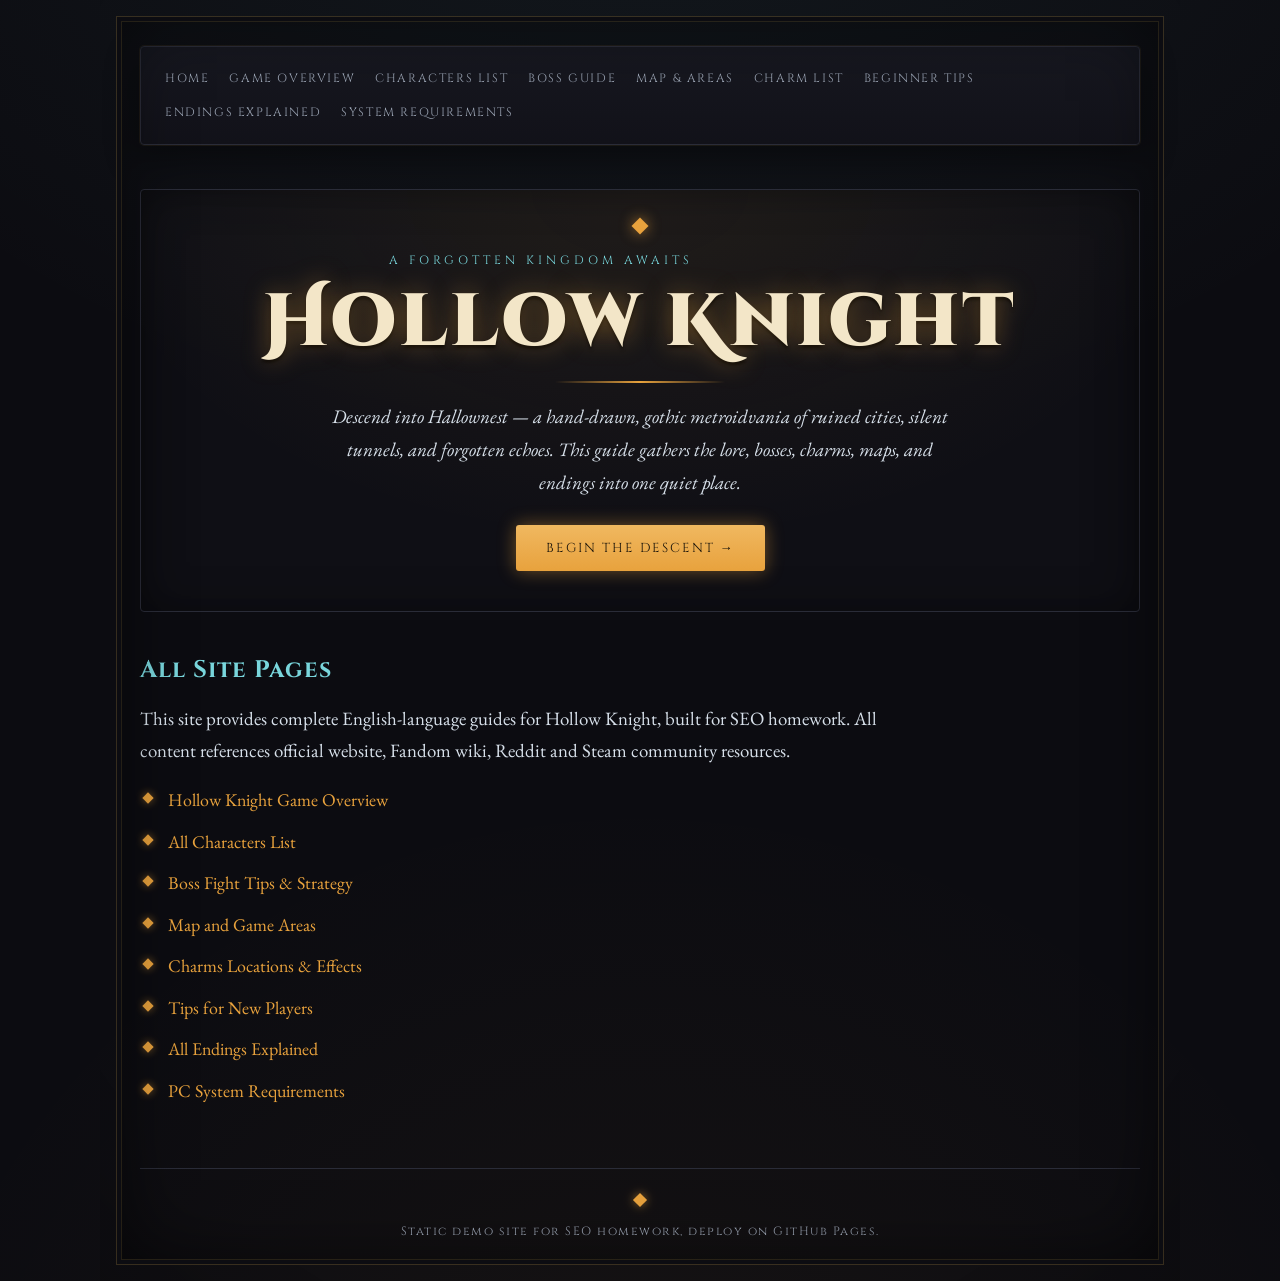
<file: index.html>
<!DOCTYPE html>
<html lang="en">
<head>
    <meta charset="UTF-8">
    <meta name="viewport" content="width=device-width, initial-scale=1.0">
    <title>Hollow Knight Guide | Game Wiki & Tips</title>
    <link rel="stylesheet" href="./assets/style.css">
    <meta name="description" content="Complete Hollow Knight guide: bosses, charms, maps, characters, beginner tips and all endings explained.">
</head>
<body>

    <nav>
        <a href="index.html">Home</a>
        <a href="overview.html">Game Overview</a>
        <a href="characters.html">Characters List</a>
        <a href="boss-guide.html">Boss Guide</a>
        <a href="map-areas.html">Map & Areas</a>
        <a href="charms.html">Charm List</a>
        <a href="beginner-tips.html">Beginner Tips</a>
        <a href="endings.html">Endings Explained</a>
        <a href="requirements.html">System Requirements</a>
    </nav>

    <header class="hero">
        <span class="hero-mark"></span>
        <p class="hero-kicker">A forgotten kingdom awaits</p>
        <h1 class="hero-title">Hollow Knight</h1>
        <p class="hero-sub">Descend into Hallownest — a hand-drawn, gothic metroidvania of ruined cities, silent tunnels, and forgotten echoes. This guide gathers the lore, bosses, charms, maps, and endings into one quiet place.</p>
        <a class="hero-cta" href="overview.html">Begin the Descent &rarr;</a>
    </header>

    <h2>All Site Pages</h2>
    <p>This site provides complete English-language guides for Hollow Knight, built for SEO homework. All content references official website, Fandom wiki, Reddit and Steam community resources.</p>
    <ul>
        <li><a href="overview.html">Hollow Knight Game Overview</a></li>
        <li><a href="characters.html">All Characters List</a></li>
        <li><a href="boss-guide.html">Boss Fight Tips & Strategy</a></li>
        <li><a href="map-areas.html">Map and Game Areas</a></li>
        <li><a href="charms.html">Charms Locations & Effects</a></li>
        <li><a href="beginner-tips.html">Tips for New Players</a></li>
        <li><a href="endings.html">All Endings Explained</a></li>
        <li><a href="requirements.html">PC System Requirements</a></li>
    </ul>

<footer>Static demo site for SEO homework, deploy on GitHub Pages.</footer>
</body>
</html>
</file>
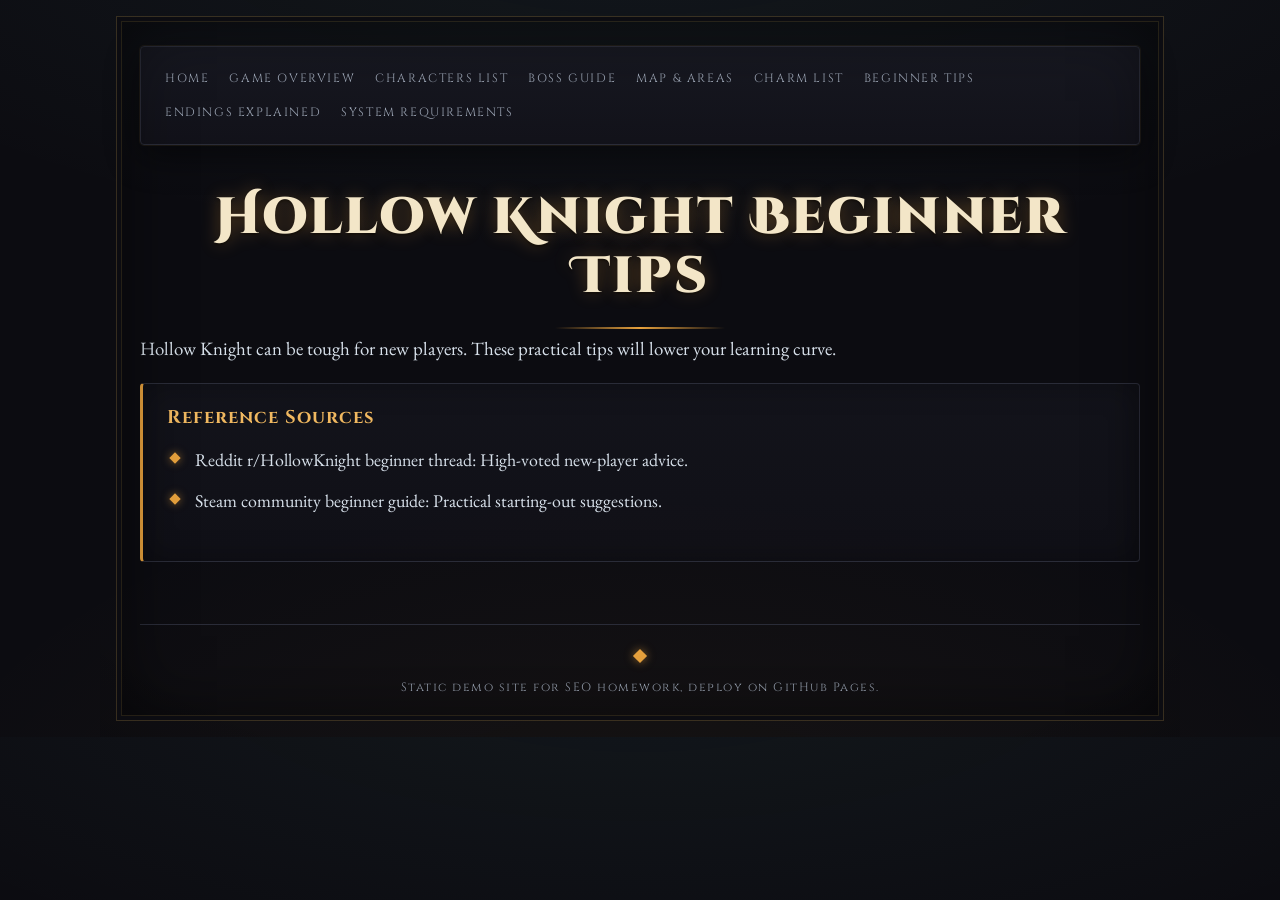
<file: beginner-tips.html>
<!DOCTYPE html>
<html lang="en">
<head>
    <meta charset="UTF-8">
    <meta name="viewport" content="width=device-width, initial-scale=1.0">
    <title>Hollow Knight Beginner Tips</title>
    <link rel="stylesheet" href="./assets/style.css">
    <meta name="description" content="Useful Hollow Knight beginner tips, avoid common mistakes for new players.">
</head>
<body>

    <nav>
        <a href="index.html">Home</a>
        <a href="overview.html">Game Overview</a>
        <a href="characters.html">Characters List</a>
        <a href="boss-guide.html">Boss Guide</a>
        <a href="map-areas.html">Map & Areas</a>
        <a href="charms.html">Charm List</a>
        <a href="beginner-tips.html">Beginner Tips</a>
        <a href="endings.html">Endings Explained</a>
        <a href="requirements.html">System Requirements</a>
    </nav>

    <h1>Hollow Knight Beginner Tips</h1>
    <p>Hollow Knight can be tough for new players. These practical tips will lower your learning curve.</p>
    <div class="source-block">
        <h3>Reference Sources</h3>
        <ul>
            <li>Reddit r/HollowKnight beginner thread: High‑voted new‑player advice.</li>
            <li>Steam community beginner guide: Practical starting‑out suggestions.</li>
        </ul>
    </div>
<footer>Static demo site for SEO homework, deploy on GitHub Pages.</footer>
</body>
</html>
</file>
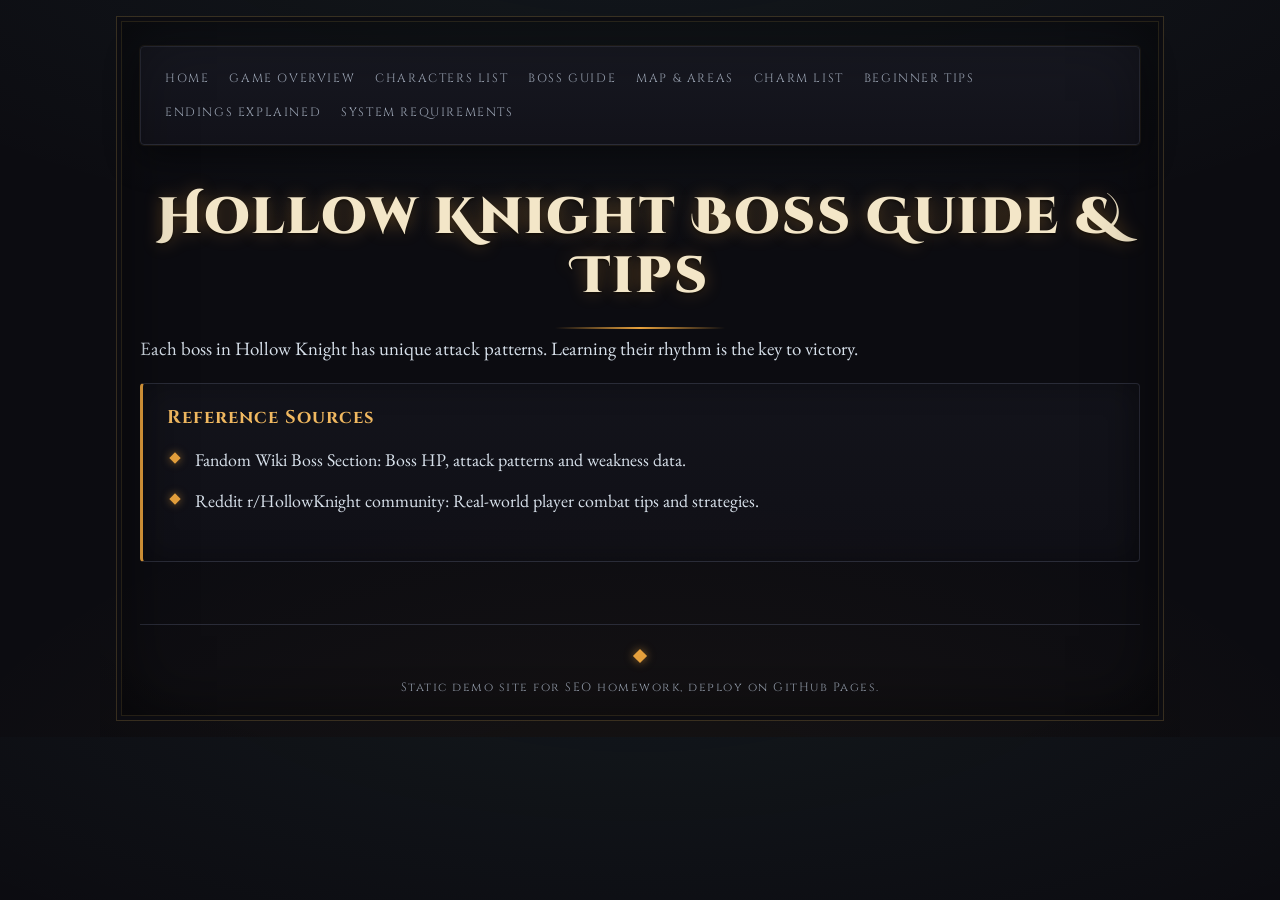
<file: boss-guide.html>
<!DOCTYPE html>
<html lang="en">
<head>
    <meta charset="UTF-8">
    <meta name="viewport" content="width=device-width, initial-scale=1.0">
    <title>Hollow Knight Boss Guide & Tips</title>
    <link rel="stylesheet" href="./assets/style.css">
    <meta name="description" content="Hollow Knight boss fighting guide, attack patterns, weaknesses and practical combat tips.">
</head>
<body>

    <nav>
        <a href="index.html">Home</a>
        <a href="overview.html">Game Overview</a>
        <a href="characters.html">Characters List</a>
        <a href="boss-guide.html">Boss Guide</a>
        <a href="map-areas.html">Map & Areas</a>
        <a href="charms.html">Charm List</a>
        <a href="beginner-tips.html">Beginner Tips</a>
        <a href="endings.html">Endings Explained</a>
        <a href="requirements.html">System Requirements</a>
    </nav>

    <h1>Hollow Knight Boss Guide & Tips</h1>
    <p>Each boss in Hollow Knight has unique attack patterns. Learning their rhythm is the key to victory.</p>
    <div class="source-block">
        <h3>Reference Sources</h3>
        <ul>
            <li>Fandom Wiki Boss Section: Boss HP, attack patterns and weakness data.</li>
            <li>Reddit r/HollowKnight community: Real‑world player combat tips and strategies.</li>
        </ul>
    </div>
<footer>Static demo site for SEO homework, deploy on GitHub Pages.</footer>
</body>
</html>
</file>
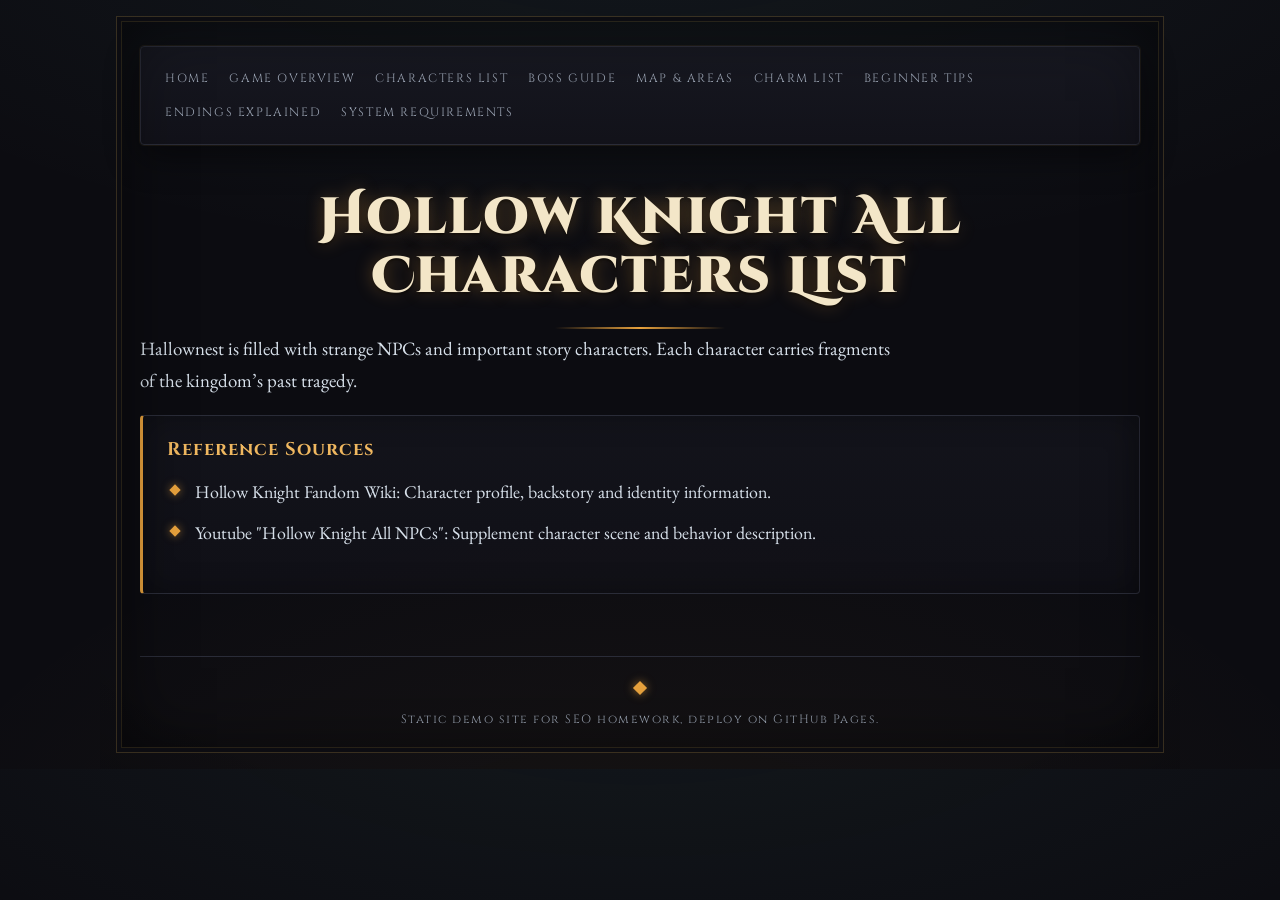
<file: characters.html>
<!DOCTYPE html>
<html lang="en">
<head>
    <meta charset="UTF-8">
    <meta name="viewport" content="width=device-width, initial-scale=1.0">
    <title>Hollow Knight All Characters List</title>
    <link rel="stylesheet" href="./assets/style.css">
    <meta name="description" content="Full list of Hollow Knight NPC and main characters, backgrounds and story relationships.">
</head>
<body>

    <nav>
        <a href="index.html">Home</a>
        <a href="overview.html">Game Overview</a>
        <a href="characters.html">Characters List</a>
        <a href="boss-guide.html">Boss Guide</a>
        <a href="map-areas.html">Map & Areas</a>
        <a href="charms.html">Charm List</a>
        <a href="beginner-tips.html">Beginner Tips</a>
        <a href="endings.html">Endings Explained</a>
        <a href="requirements.html">System Requirements</a>
    </nav>

    <h1>Hollow Knight All Characters List</h1>
    <p>Hallownest is filled with strange NPCs and important story characters. Each character carries fragments of the kingdom’s past tragedy.</p>
    <div class="source-block">
        <h3>Reference Sources</h3>
        <ul>
            <li>Hollow Knight Fandom Wiki: Character profile, backstory and identity information.</li>
            <li>Youtube "Hollow Knight All NPCs": Supplement character scene and behavior description.</li>
        </ul>
    </div>
<footer>Static demo site for SEO homework, deploy on GitHub Pages.</footer>
</body>
</html>
</file>
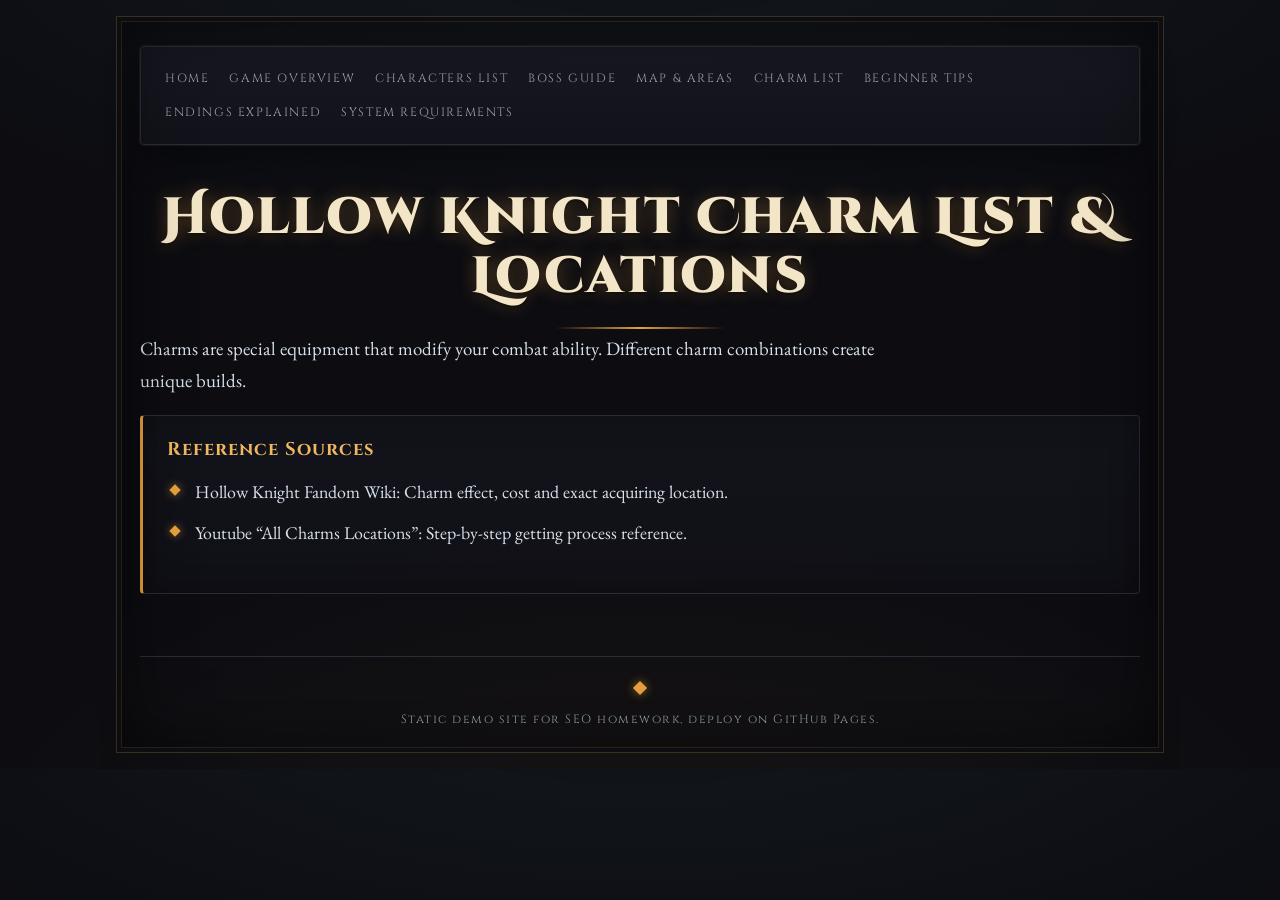
<file: charms.html>
<!DOCTYPE html>
<html lang="en">
<head>
    <meta charset="UTF-8">
    <meta name="viewport" content="width=device-width, initial-scale=1.0">
    <title>Hollow Knight Charm List & Locations</title>
    <link rel="stylesheet" href="./assets/style.css">
    <meta name="description" content="All Hollow Knight charms list, effects and where to find each charm.">
</head>
<body>

    <nav>
        <a href="index.html">Home</a>
        <a href="overview.html">Game Overview</a>
        <a href="characters.html">Characters List</a>
        <a href="boss-guide.html">Boss Guide</a>
        <a href="map-areas.html">Map & Areas</a>
        <a href="charms.html">Charm List</a>
        <a href="beginner-tips.html">Beginner Tips</a>
        <a href="endings.html">Endings Explained</a>
        <a href="requirements.html">System Requirements</a>
    </nav>

    <h1>Hollow Knight Charm List & Locations</h1>
    <p>Charms are special equipment that modify your combat ability. Different charm combinations create unique builds.</p>
    <div class="source-block">
        <h3>Reference Sources</h3>
        <ul>
            <li>Hollow Knight Fandom Wiki: Charm effect, cost and exact acquiring location.</li>
            <li>Youtube “All Charms Locations”: Step‑by‑step getting process reference.</li>
        </ul>
    </div>
<footer>Static demo site for SEO homework, deploy on GitHub Pages.</footer>
</body>
</html>
</file>
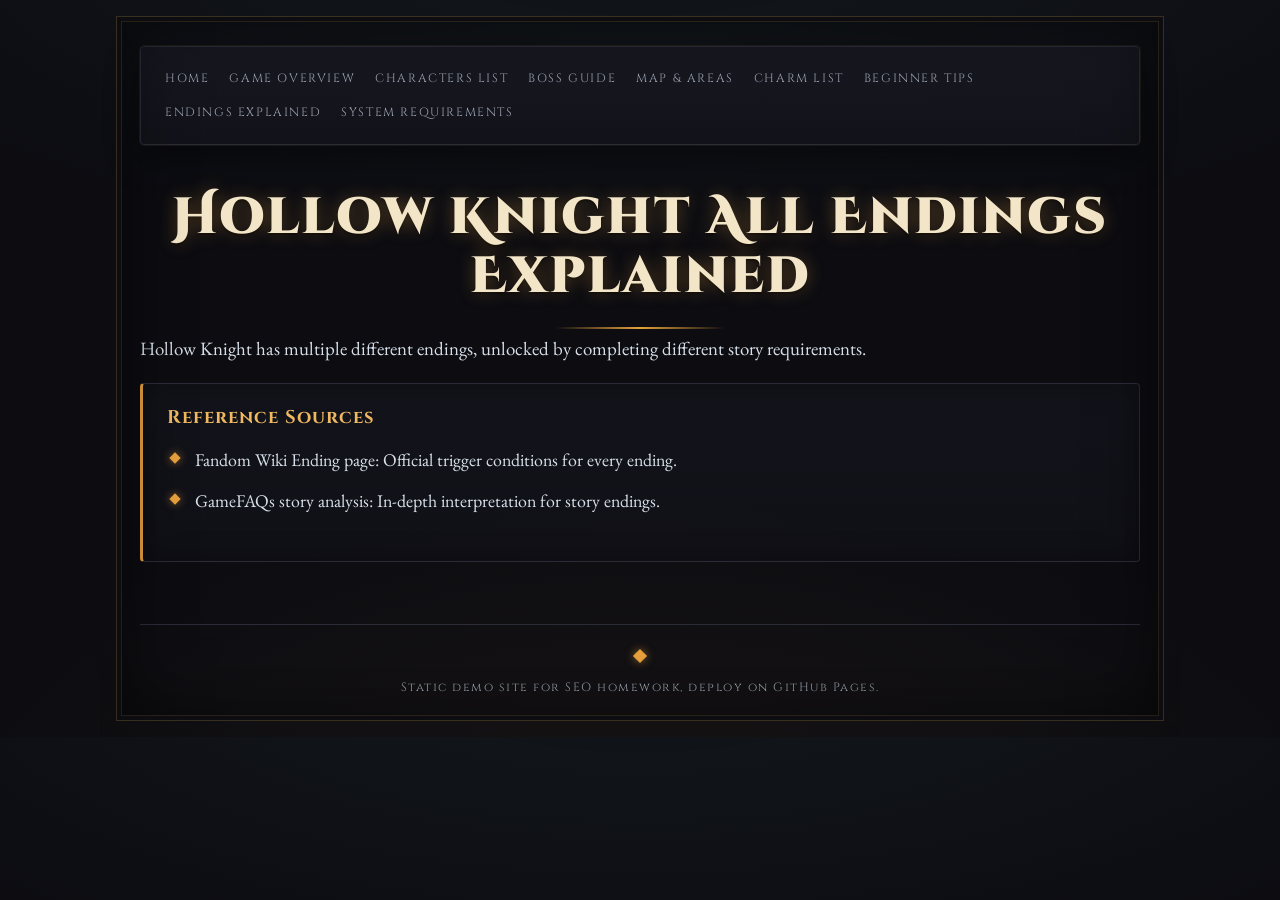
<file: endings.html>
<!DOCTYPE html>
<html lang="en">
<head>
    <meta charset="UTF-8">
    <meta name="viewport" content="width=device-width, initial-scale=1.0">
    <title>Hollow Knight All Endings Explained</title>
    <link rel="stylesheet" href="./assets/style.css">
    <meta name="description" content="Explain every Hollow Knight ending and how to unlock each ending condition.">
</head>
<body>

    <nav>
        <a href="index.html">Home</a>
        <a href="overview.html">Game Overview</a>
        <a href="characters.html">Characters List</a>
        <a href="boss-guide.html">Boss Guide</a>
        <a href="map-areas.html">Map & Areas</a>
        <a href="charms.html">Charm List</a>
        <a href="beginner-tips.html">Beginner Tips</a>
        <a href="endings.html">Endings Explained</a>
        <a href="requirements.html">System Requirements</a>
    </nav>

    <h1>Hollow Knight All Endings Explained</h1>
    <p>Hollow Knight has multiple different endings, unlocked by completing different story requirements.</p>
    <div class="source-block">
        <h3>Reference Sources</h3>
        <ul>
            <li>Fandom Wiki Ending page: Official trigger conditions for every ending.</li>
            <li>GameFAQs story analysis: In‑depth interpretation for story endings.</li>
        </ul>
    </div>
<footer>Static demo site for SEO homework, deploy on GitHub Pages.</footer>
</body>
</html>
</file>
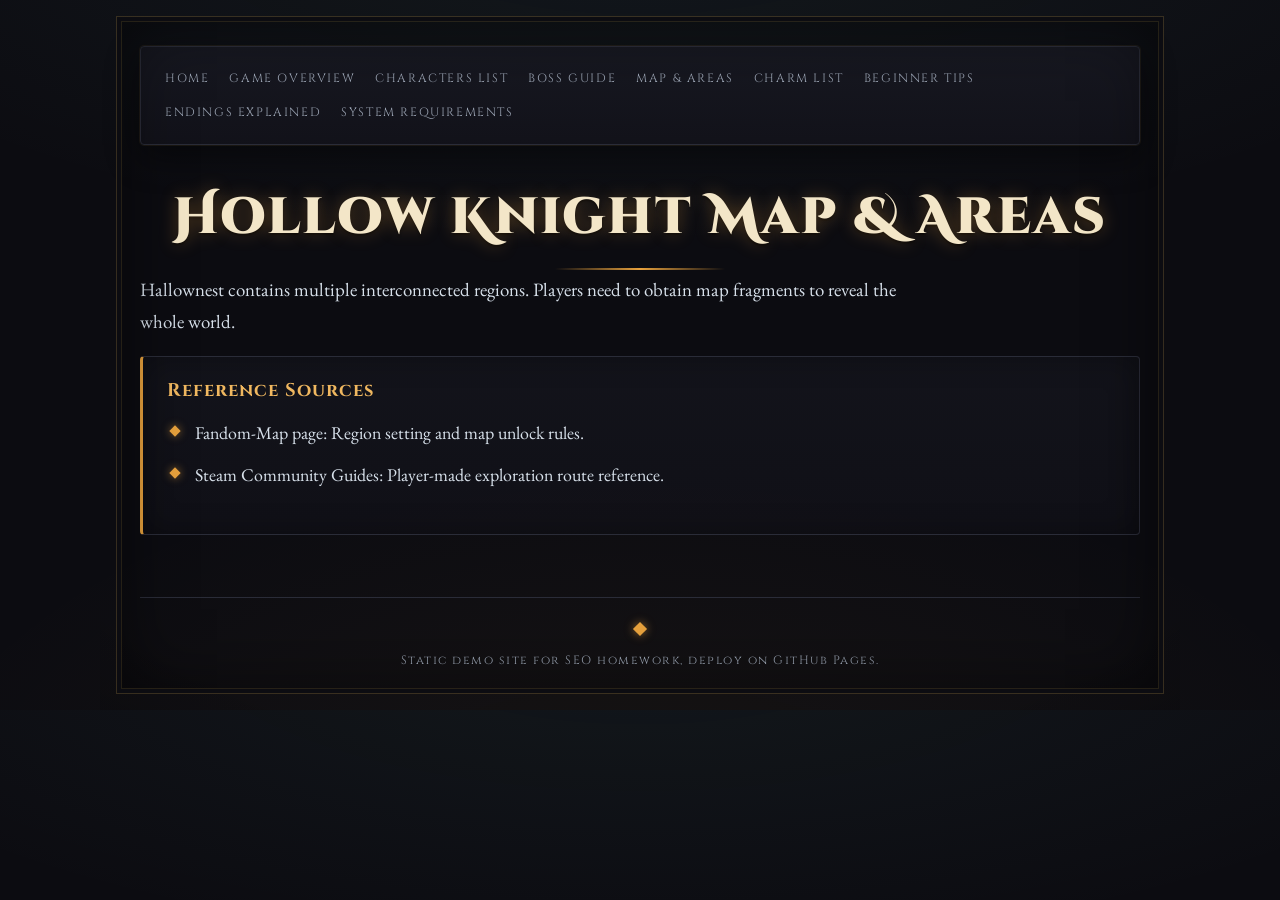
<file: map-areas.html>
<!DOCTYPE html>
<html lang="en">
<head>
    <meta charset="UTF-8">
    <meta name="viewport" content="width=device-width, initial-scale=1.0">
    <title>Hollow Knight Map & Areas</title>
    <link rel="stylesheet" href="./assets/style.css">
    <meta name="description" content="Hollow Knight full map, each region introduction and unlock conditions.">
</head>
<body>

    <nav>
        <a href="index.html">Home</a>
        <a href="overview.html">Game Overview</a>
        <a href="characters.html">Characters List</a>
        <a href="boss-guide.html">Boss Guide</a>
        <a href="map-areas.html">Map & Areas</a>
        <a href="charms.html">Charm List</a>
        <a href="beginner-tips.html">Beginner Tips</a>
        <a href="endings.html">Endings Explained</a>
        <a href="requirements.html">System Requirements</a>
    </nav>

    <h1>Hollow Knight Map & Areas</h1>
    <p>Hallownest contains multiple interconnected regions. Players need to obtain map fragments to reveal the whole world.</p>
    <div class="source-block">
        <h3>Reference Sources</h3>
        <ul>
            <li>Fandom‑Map page: Region setting and map unlock rules.</li>
            <li>Steam Community Guides: Player‑made exploration route reference.</li>
        </ul>
    </div>
<footer>Static demo site for SEO homework, deploy on GitHub Pages.</footer>
</body>
</html>
</file>
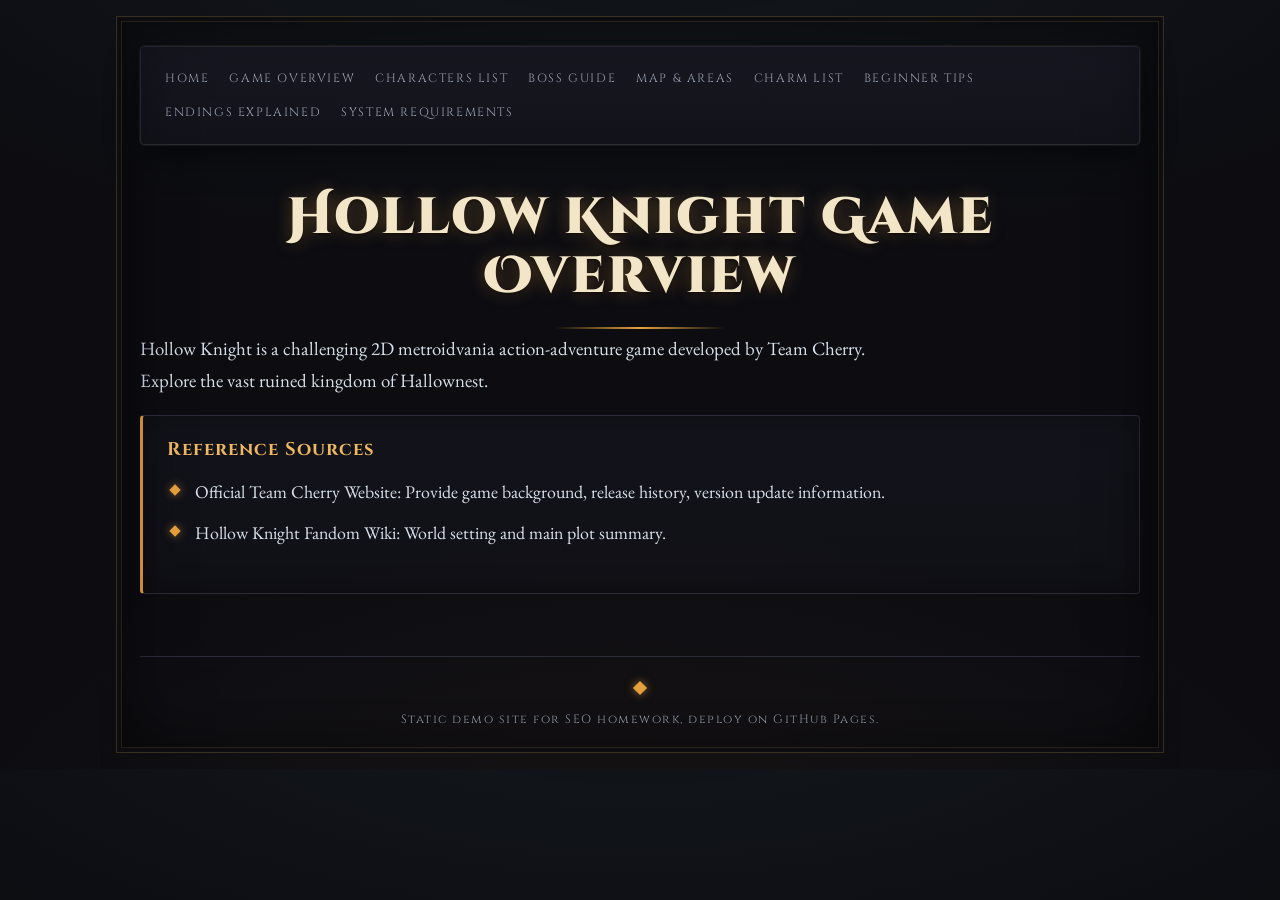
<file: overview.html>
<!DOCTYPE html>
<html lang="en">
<head>
    <meta charset="UTF-8">
    <meta name="viewport" content="width=device-width, initial-scale=1.0">
    <title>Hollow Knight Game Overview</title>
    <link rel="stylesheet" href="./assets/style.css">
    <meta name="description" content="Hollow Knight overview: introduction, release info, world background, developer introduction.">
</head>
<body>

    <nav>
        <a href="index.html">Home</a>
        <a href="overview.html">Game Overview</a>
        <a href="characters.html">Characters List</a>
        <a href="boss-guide.html">Boss Guide</a>
        <a href="map-areas.html">Map & Areas</a>
        <a href="charms.html">Charm List</a>
        <a href="beginner-tips.html">Beginner Tips</a>
        <a href="endings.html">Endings Explained</a>
        <a href="requirements.html">System Requirements</a>
    </nav>

    <h1>Hollow Knight Game Overview</h1>
    <p>Hollow Knight is a challenging 2D metroidvania action‑adventure game developed by Team Cherry. Explore the vast ruined kingdom of Hallownest.</p>
    <div class="source-block">
        <h3>Reference Sources</h3>
        <ul>
            <li>Official Team Cherry Website: Provide game background, release history, version update information.</li>
            <li>Hollow Knight Fandom Wiki: World setting and main plot summary.</li>
        </ul>
    </div>
<footer>Static demo site for SEO homework, deploy on GitHub Pages.</footer>
</body>
</html>
</file>
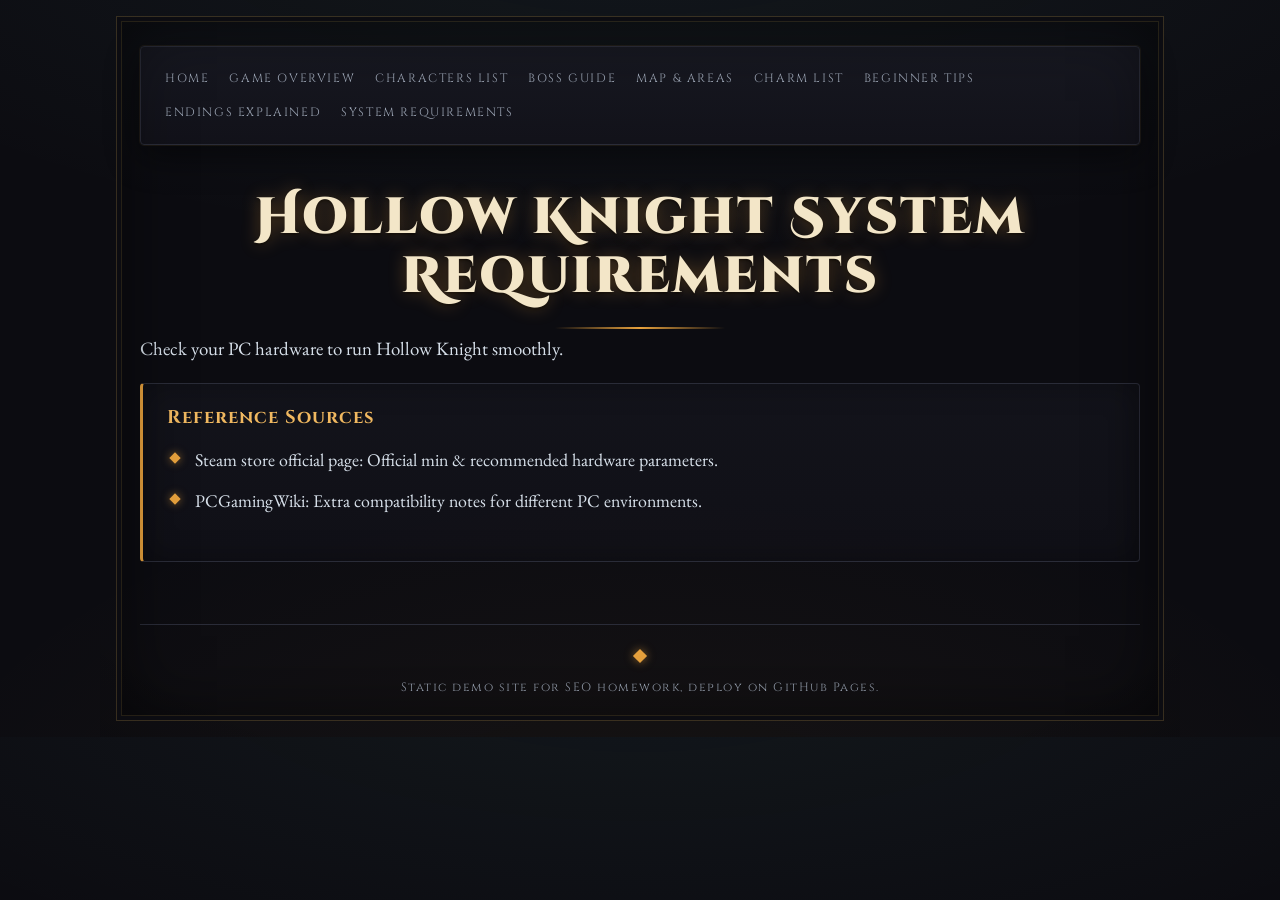
<file: requirements.html>
<!DOCTYPE html>
<html lang="en">
<head>
    <meta charset="UTF-8">
    <meta name="viewport" content="width=device-width, initial-scale=1.0">
    <title>Hollow Knight System Requirements</title>
    <link rel="stylesheet" href="./assets/style.css">
    <meta name="description" content="Hollow Knight minimum and recommended PC system requirements.">
</head>
<body>

    <nav>
        <a href="index.html">Home</a>
        <a href="overview.html">Game Overview</a>
        <a href="characters.html">Characters List</a>
        <a href="boss-guide.html">Boss Guide</a>
        <a href="map-areas.html">Map & Areas</a>
        <a href="charms.html">Charm List</a>
        <a href="beginner-tips.html">Beginner Tips</a>
        <a href="endings.html">Endings Explained</a>
        <a href="requirements.html">System Requirements</a>
    </nav>

    <h1>Hollow Knight System Requirements</h1>
    <p>Check your PC hardware to run Hollow Knight smoothly.</p>
    <div class="source-block">
        <h3>Reference Sources</h3>
        <ul>
            <li>Steam store official page: Official min & recommended hardware parameters.</li>
            <li>PCGamingWiki: Extra compatibility notes for different PC environments.</li>
        </ul>
    </div>
<footer>Static demo site for SEO homework, deploy on GitHub Pages.</footer>
</body>
</html>
</file>
<file: assets/style.css>
@import url('https://fonts.googleapis.com/css2?family=Cinzel:wght@400;600;700&family=Cinzel+Decorative:wght@700;900&family=EB+Garamond:ital,wght@0,400;0,500;1,400&display=swap');

:root {
    --bg: #0c0c11;
    --surface: #171821;
    --ink: #d7e0ea;
    --ink-dim: #9aa3b2;
    --amber: #e8a23d;
    --amber-soft: #f0b860;
    --cyan: #79d6dc;
    --line: #2a2c38;
    --frame: #5a4a2a;
}

* {
    margin: 0;
    padding: 0;
    box-sizing: border-box;
}

html {
    font-family: 'EB Garamond', Georgia, serif;
}

body {
    max-width: 1080px;
    margin: 0 auto;
    padding: 46px 40px 10px;
    color: var(--ink);
    line-height: 1.7;
    background:
        radial-gradient(120% 78% at 50% -12%, rgba(121, 214, 220, 0.06), transparent 60%),
        radial-gradient(110% 110% at 50% 122%, rgba(232, 162, 61, 0.05), transparent 55%),
        var(--bg);
    animation: page-rise 0.9s ease both;
    position: relative;
    z-index: 1;
}

/* 边缘暗角，营造氛围 */
body::before {
    content: "";
    position: fixed;
    inset: 0;
    background: radial-gradient(120% 120% at 50% 42%, transparent 54%, rgba(0, 0, 0, 0.6) 100%);
    pointer-events: none;
    z-index: 40;
}

/* 全屏装饰双线画框，仿游戏内菜单 */
body::after {
    content: "";
    position: fixed;
    inset: 16px;
    border: 1px solid rgba(90, 74, 42, 0.55);
    box-shadow:
        inset 0 0 0 4px var(--bg),
        inset 0 0 0 5px rgba(90, 74, 42, 0.35),
        inset 0 0 70px rgba(0, 0, 0, 0.55);
    pointer-events: none;
    z-index: 50;
}

@keyframes page-rise {
    from { opacity: 0; transform: translateY(14px); }
    to   { opacity: 1; transform: none; }
}

/* ---------- 导航：辉光菜单 ---------- */
nav {
    display: flex;
    flex-wrap: wrap;
    gap: 4px 16px;
    align-items: center;
    padding: 16px 22px;
    background: linear-gradient(180deg, rgba(23, 24, 33, 0.92), rgba(18, 18, 26, 0.92));
    border: 1px solid var(--line);
    border-radius: 4px;
    margin-bottom: 44px;
    box-shadow: 0 0 0 1px rgba(90, 74, 42, 0.22), 0 12px 34px rgba(0, 0, 0, 0.45);
}

nav a {
    position: relative;
    color: var(--ink-dim);
    text-decoration: none;
    font-family: 'Cinzel', serif;
    letter-spacing: 1.6px;
    text-transform: uppercase;
    font-size: 12px;
    padding: 5px 2px;
    transition: color 0.25s ease, text-shadow 0.25s ease;
}

nav a:hover {
    color: var(--amber);
    text-shadow: 0 0 12px rgba(232, 162, 61, 0.75);
}

nav a::after {
    content: "";
    position: absolute;
    left: 0;
    bottom: -1px;
    height: 1px;
    width: 0;
    background: var(--amber);
    box-shadow: 0 0 8px rgba(232, 162, 61, 0.7);
    transition: width 0.25s ease;
}

nav a:hover::after {
    width: 100%;
}

/* ---------- 首页 Hero ---------- */
.hero {
    text-align: center;
    padding: 30px 20px 40px;
    margin-bottom: 38px;
    border: 1px solid var(--line);
    border-radius: 4px;
    background:
        radial-gradient(80% 120% at 50% 0%, rgba(232, 162, 61, 0.07), transparent 70%),
        rgba(20, 20, 28, 0.45);
    box-shadow: inset 0 0 40px rgba(0, 0, 0, 0.4);
}

.hero-mark {
    display: block;
    width: 12px;
    height: 12px;
    margin: 0 auto 18px;
    background: var(--amber);
    transform: rotate(45deg);
    box-shadow: 0 0 14px rgba(232, 162, 61, 0.7);
}

.hero-kicker {
    font-family: 'Cinzel', serif;
    text-transform: uppercase;
    letter-spacing: 4px;
    font-size: 12px;
    color: var(--cyan);
    margin-bottom: 14px;
}

.hero-title {
    font-family: 'Cinzel Decorative', serif !important;
    font-weight: 900 !important;
    text-align: center !important;
    color: #f3e6c8 !important;
    font-size: clamp(2.6rem, 7vw, 4.6rem) !important;
    letter-spacing: 3px;
    line-height: 1.05;
    text-shadow: 0 0 26px rgba(232, 162, 61, 0.4), 0 3px 3px rgba(0, 0, 0, 0.7);
    margin: 0 0 18px !important;
}

.hero-sub {
    max-width: 620px;
    margin: 0 auto 26px;
    font-size: 1.2rem;
    color: var(--ink);
    font-style: italic;
}

.hero-cta {
    display: inline-block;
    font-family: 'Cinzel', serif;
    letter-spacing: 2px;
    text-transform: uppercase;
    font-size: 13px;
    color: #1a140a;
    background: linear-gradient(180deg, var(--amber-soft), var(--amber));
    padding: 12px 30px;
    border-radius: 3px;
    text-decoration: none;
    box-shadow: 0 0 18px rgba(232, 162, 61, 0.45);
    transition: transform 0.2s ease, box-shadow 0.2s ease;
}

.hero-cta:hover {
    transform: translateY(-2px);
    box-shadow: 0 0 28px rgba(232, 162, 61, 0.7);
    color: #1a140a;
}

/* ---------- 标题 ---------- */
h1 {
    font-family: 'Cinzel Decorative', serif;
    font-weight: 900;
    text-align: center;
    color: #f3e6c8;
    font-size: clamp(2rem, 5vw, 3.2rem);
    letter-spacing: 2px;
    line-height: 1.15;
    text-shadow: 0 0 18px rgba(232, 162, 61, 0.32), 0 2px 2px rgba(0, 0, 0, 0.6);
    margin: 8px 0 4px;
}

h1::after {
    content: "";
    display: block;
    width: 170px;
    height: 2px;
    margin: 20px auto 0;
    background: linear-gradient(90deg, transparent, var(--amber), transparent);
}

h2, h3 {
    font-family: 'Cinzel', serif;
    color: var(--cyan);
    letter-spacing: 1px;
    margin: 28px 0 12px;
}

h3 {
    color: var(--amber-soft);
    font-size: 1.15rem;
}

/* ---------- 正文 ---------- */
p {
    font-size: 1.18rem;
    color: var(--ink);
    max-width: 760px;
    margin: 0 0 18px;
}

a {
    color: var(--amber);
    text-decoration: none;
}

a:hover {
    color: var(--amber-soft);
    text-shadow: 0 0 10px rgba(232, 162, 61, 0.5);
}

/* ---------- 列表：CSS 菱形标记 ---------- */
ul {
    margin: 0 0 26px;
    padding: 0;
    max-width: 760px;
}

ul li {
    list-style: none;
    position: relative;
    padding-left: 28px;
    margin-bottom: 11px;
    font-size: 1.12rem;
    color: var(--ink);
}

ul li::before {
    content: "";
    position: absolute;
    left: 4px;
    top: 9px;
    width: 8px;
    height: 8px;
    background: var(--amber);
    transform: rotate(45deg);
    box-shadow: 0 0 9px rgba(232, 162, 61, 0.6);
}

/* ---------- 引用/来源面板 ---------- */
.source-block {
    background: linear-gradient(180deg, rgba(23, 24, 33, 0.6), rgba(18, 18, 26, 0.6));
    border: 1px solid var(--line);
    border-left: 3px solid var(--amber);
    border-radius: 4px;
    padding: 18px 24px;
    margin: 18px 0 28px;
    box-shadow: inset 0 0 30px rgba(0, 0, 0, 0.3);
}

.source-block h3 {
    margin-top: 0;
}

/* ---------- 页脚 ---------- */
footer {
    margin-top: 62px;
    padding: 26px 10px 30px;
    text-align: center;
    color: var(--ink-dim);
    font-family: 'Cinzel', serif;
    font-size: 12px;
    letter-spacing: 1.5px;
    border-top: 1px solid var(--line);
}

footer::before {
    content: "";
    display: block;
    width: 10px;
    height: 10px;
    margin: 0 auto 16px;
    background: var(--amber);
    transform: rotate(45deg);
    box-shadow: 0 0 10px rgba(232, 162, 61, 0.6);
}

/* ---------- 响应式 ---------- */
@media (max-width: 640px) {
    body { padding: 30px 18px 8px; }
    nav { padding: 14px; gap: 4px 12px; }
    nav a { font-size: 11px; letter-spacing: 1px; }
    p, ul li { font-size: 1.05rem; }
}
</file>
